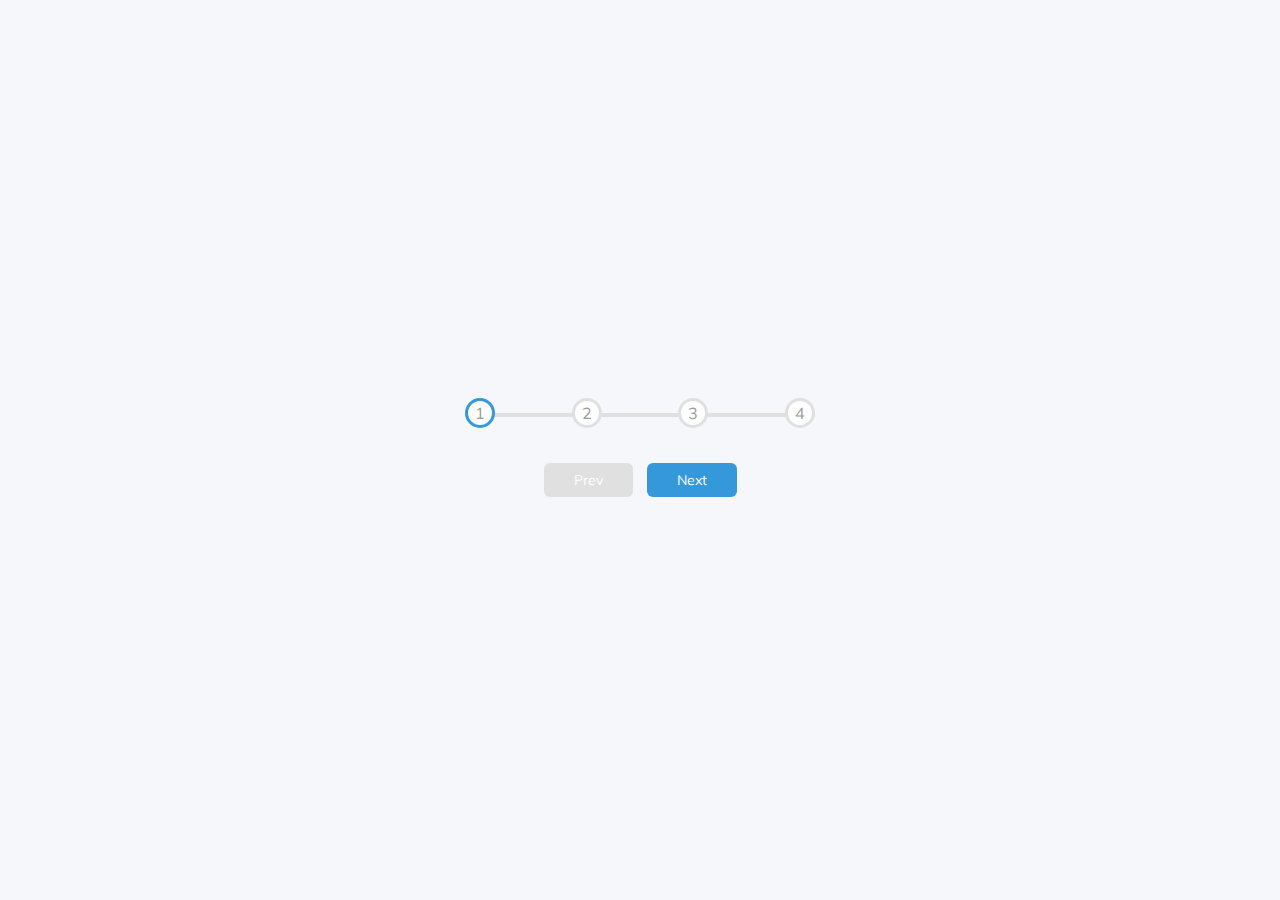
<file: Day 2/index.html>
<!DOCTYPE html>
<html lang="en">
  <head>
    <meta charset="UTF-8" />
    <meta name="viewport" content="width=device-width, initial-scale=1.0" />
    <link
      rel="stylesheet"
      href="https://cdnjs.cloudflare.com/ajax/libs/font-awesome/6.4.2/css/all.min.css"
      integrity="sha512-z3gLpd7yknf1YoNbCzqRKc4qyor8gaKU1qmn+CShxbuBusANI9QpRohGBreCFkKxLhei6S9CQXFEbbKuqLg0DA=="
      crossorigin="anonymous"
      referrerpolicy="no-referrer"
    />
    <link rel="stylesheet" href="style.css" />
    <title>Progress Steps</title>
  </head>
  <body>
    <div class="container">
      <div class="progress-container">
        <div class="progress" id="progress"></div>
        <div class="circle active">1</div>
        <div class="circle">2</div>
        <div class="circle">3</div>
        <div class="circle">4</div>
      </div>

      <button class="btn" id="prev" disabled>Prev</button>
      <button class="btn" id="next">Next</button>
    </div>

    <script src="script.js"></script>
  </body>
</html>
</file>
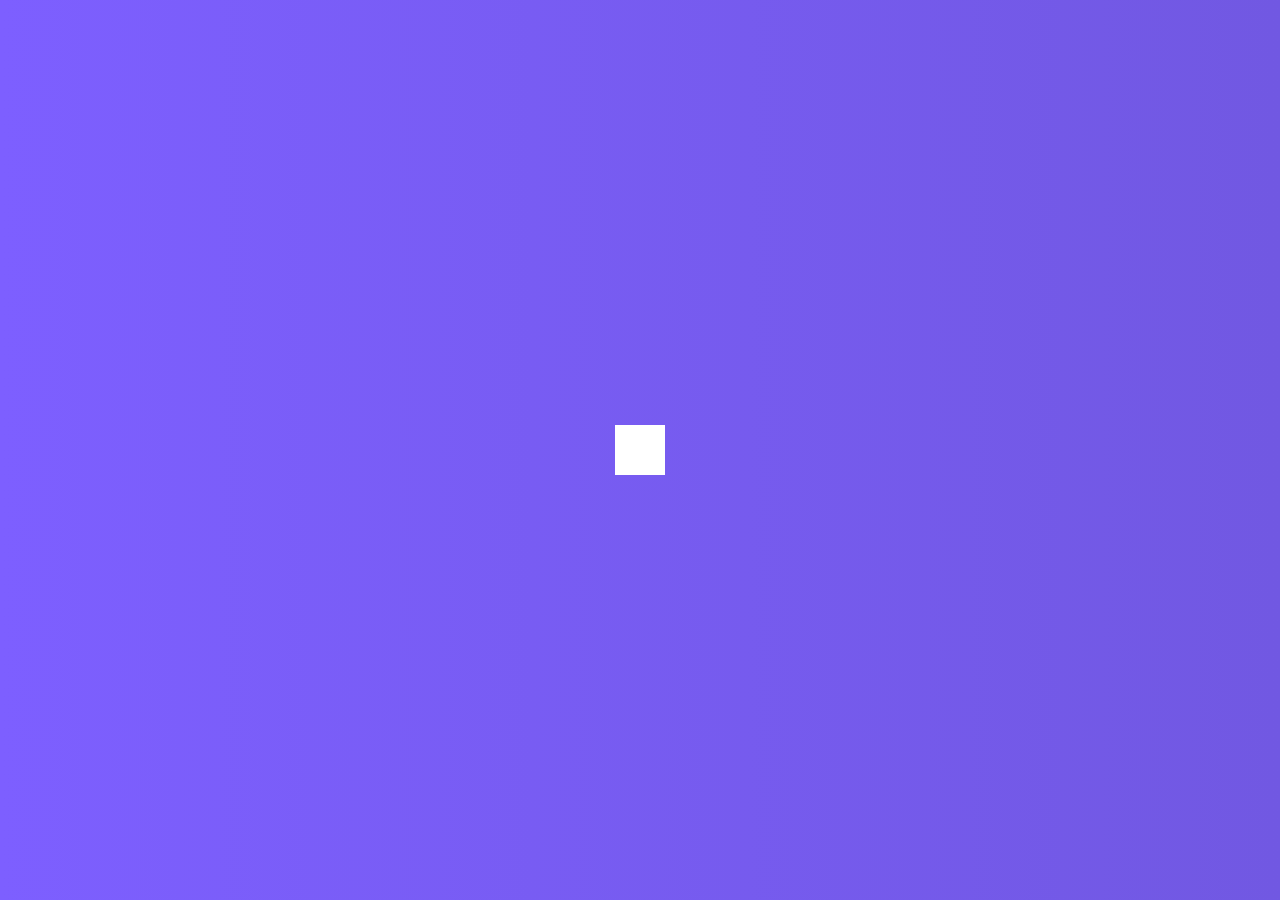
<file: Day 4/index.html>
<!DOCTYPE html>
<html lang="en">
  <head>
    <meta charset="UTF-8" />
    <meta name="viewport" content="width=device-width, initial-scale=1.0" />
    <link
      rel="stylesheet"
      href="https://cdnjs.cloudflare.com/ajax/libs/font-awesome/6.4.2/css/all.min.css"
      integrity="sha512-z3gLpd7yknf1YoNbCzqRKc4qyor8gaKU1qmn+CShxbuBusANI9QpRohGBreCFkKxLhei6S9CQXFEbbKuqLg0DA=="
      crossorigin="anonymous"
      referrerpolicy="no-referrer"
    />
    <link rel="stylesheet" href="style.css" />
    <title>Hidden Search</title>
  </head>
  <body>
    <div class="search">
      <input type="text" class="input" placeholder="Search....." />
      <button class="btn">
        <i class="fas fa-search"></i>
      </button>
    </div>

    <script src="script.js"></script>
  </body>
</html>
</file>
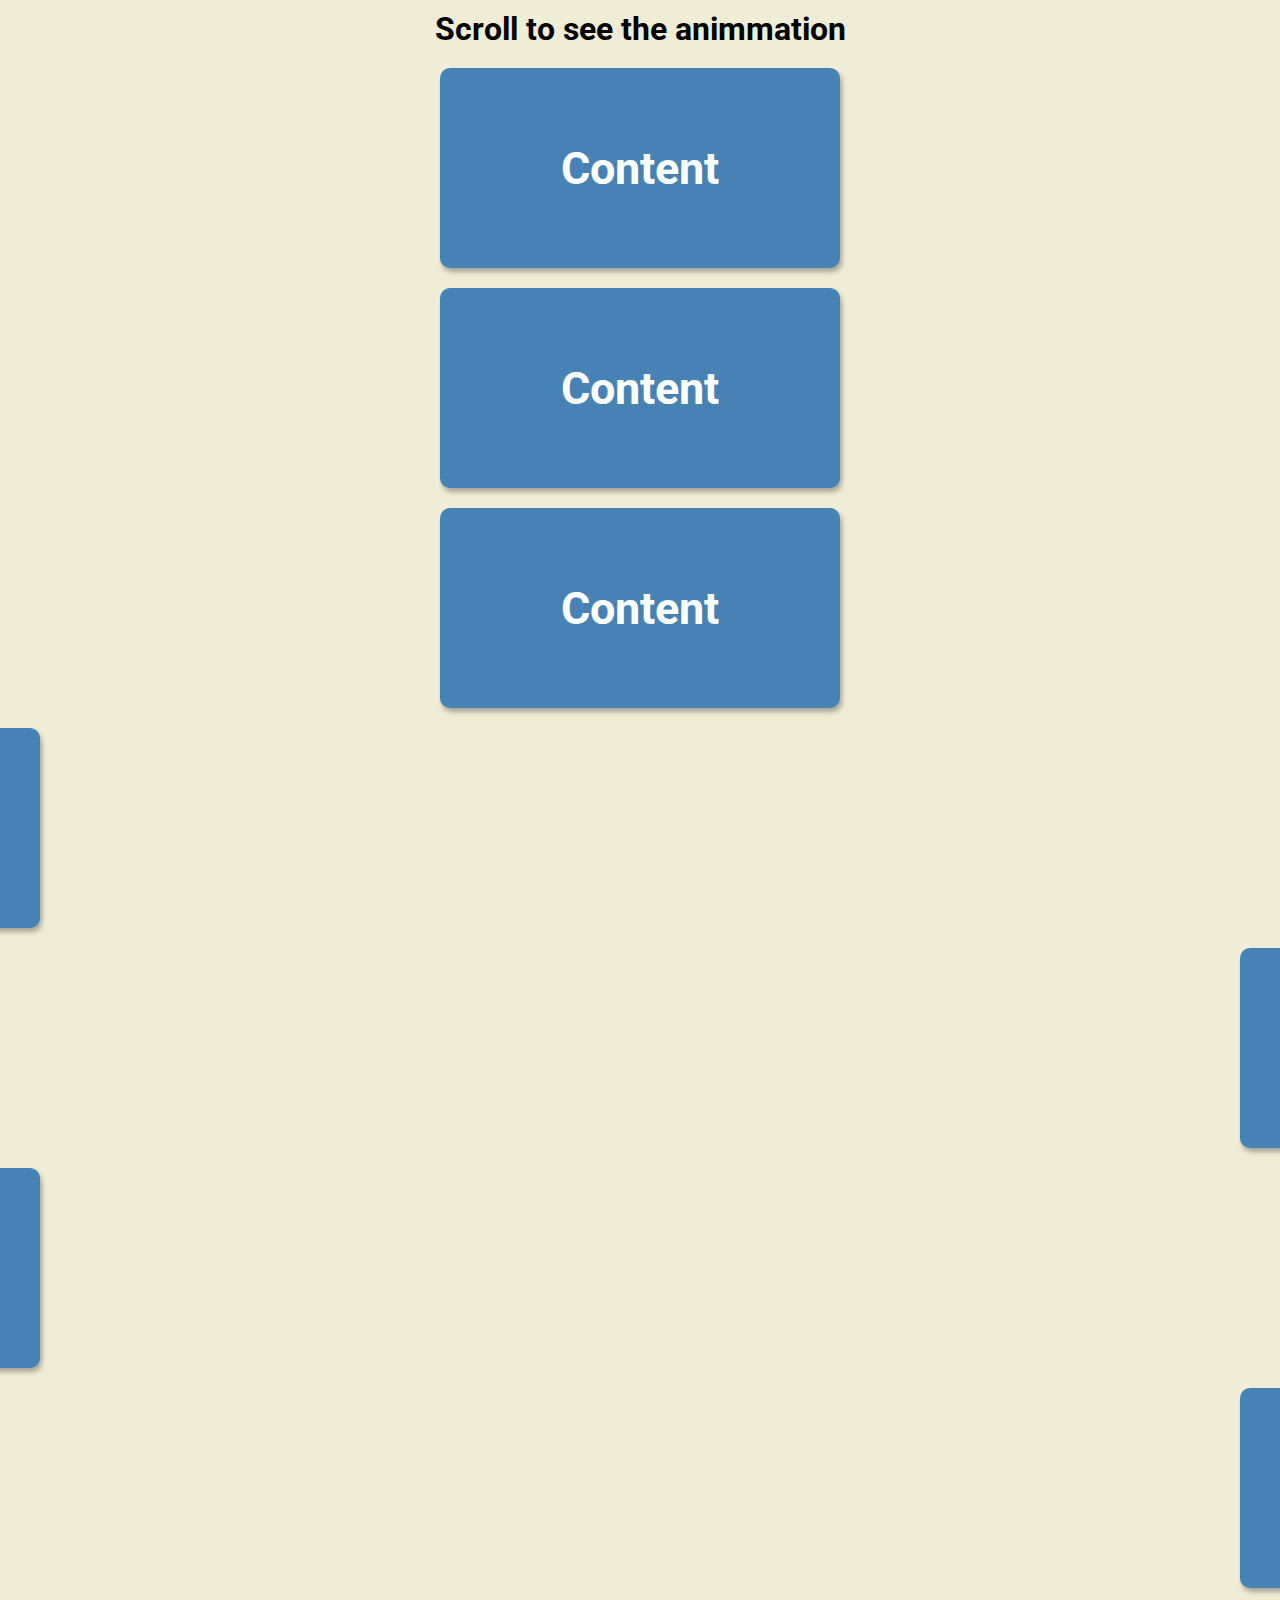
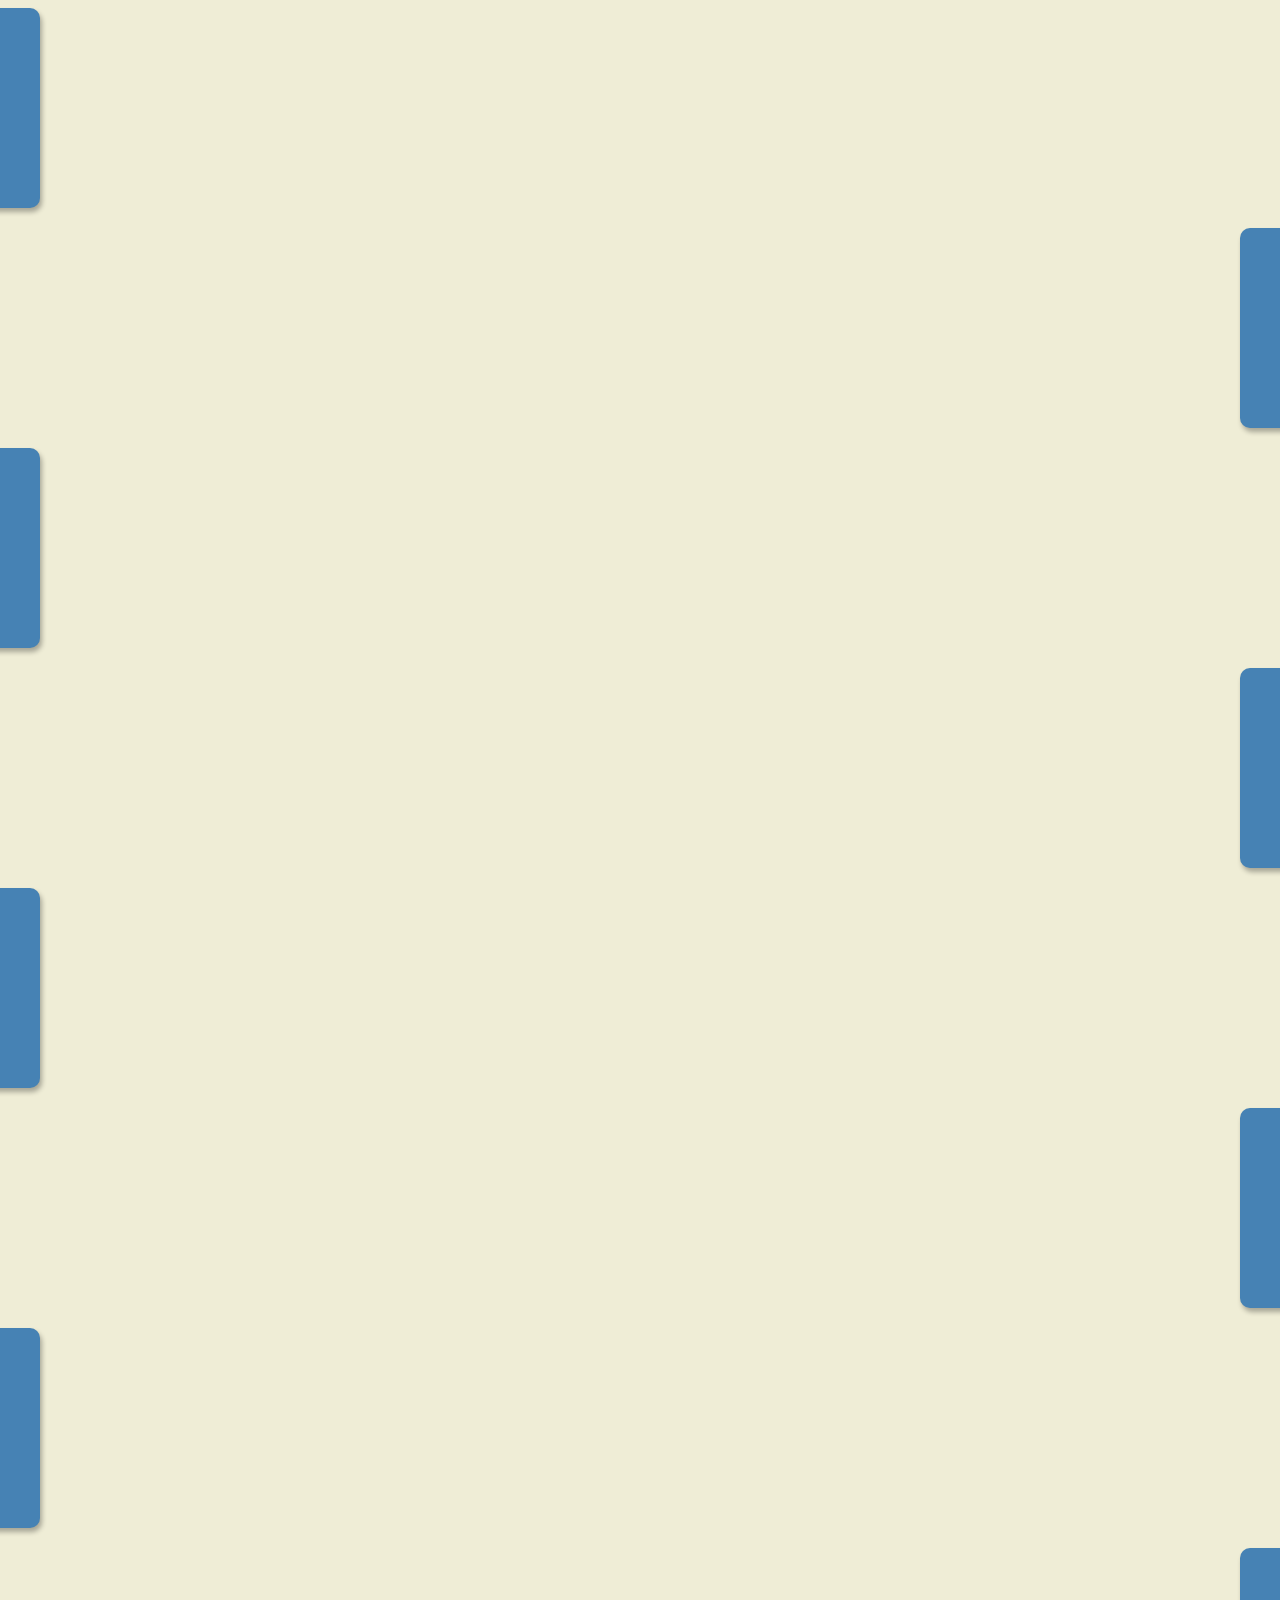
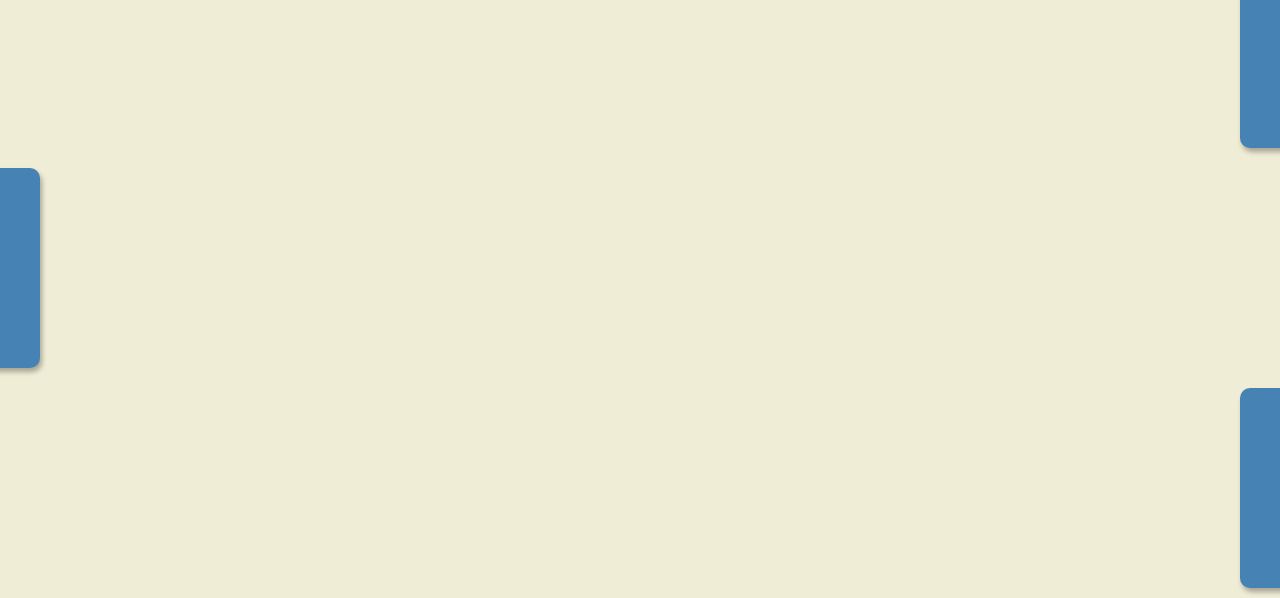
<file: Day 6/index.html>
<!DOCTYPE html>
<html lang="en">
  <head>
    <meta charset="UTF-8" />
    <meta name="viewport" content="width=device-width, initial-scale=1.0" />
    <link
      rel="stylesheet"
      href="https://cdnjs.cloudflare.com/ajax/libs/font-awesome/6.4.2/css/all.min.css"
      integrity="sha512-z3gLpd7yknf1YoNbCzqRKc4qyor8gaKU1qmn+CShxbuBusANI9QpRohGBreCFkKxLhei6S9CQXFEbbKuqLg0DA=="
      crossorigin="anonymous"
      referrerpolicy="no-referrer"
    />
    <link rel="stylesheet" href="style.css" />
    <title>Scroll Animation</title>
  </head>
  <body>
    <h1>Scroll to see the animmation</h1>
    <div class="box"><h2>Content</h2></div>
    <div class="box"><h2>Content</h2></div>
    <div class="box"><h2>Content</h2></div>
    <div class="box"><h2>Content</h2></div>
    <div class="box"><h2>Content</h2></div>
    <div class="box"><h2>Content</h2></div>
    <div class="box"><h2>Content</h2></div>
    <div class="box"><h2>Content</h2></div>
    <div class="box"><h2>Content</h2></div>
    <div class="box"><h2>Content</h2></div>
    <div class="box"><h2>Content</h2></div>
    <div class="box"><h2>Content</h2></div>
    <div class="box"><h2>Content</h2></div>
    <div class="box"><h2>Content</h2></div>
    <div class="box"><h2>Content</h2></div>
    <div class="box"><h2>Content</h2></div>
    <div class="box"><h2>Content</h2></div>

    <script src="script.js"></script>
  </body>
</html>
</file>
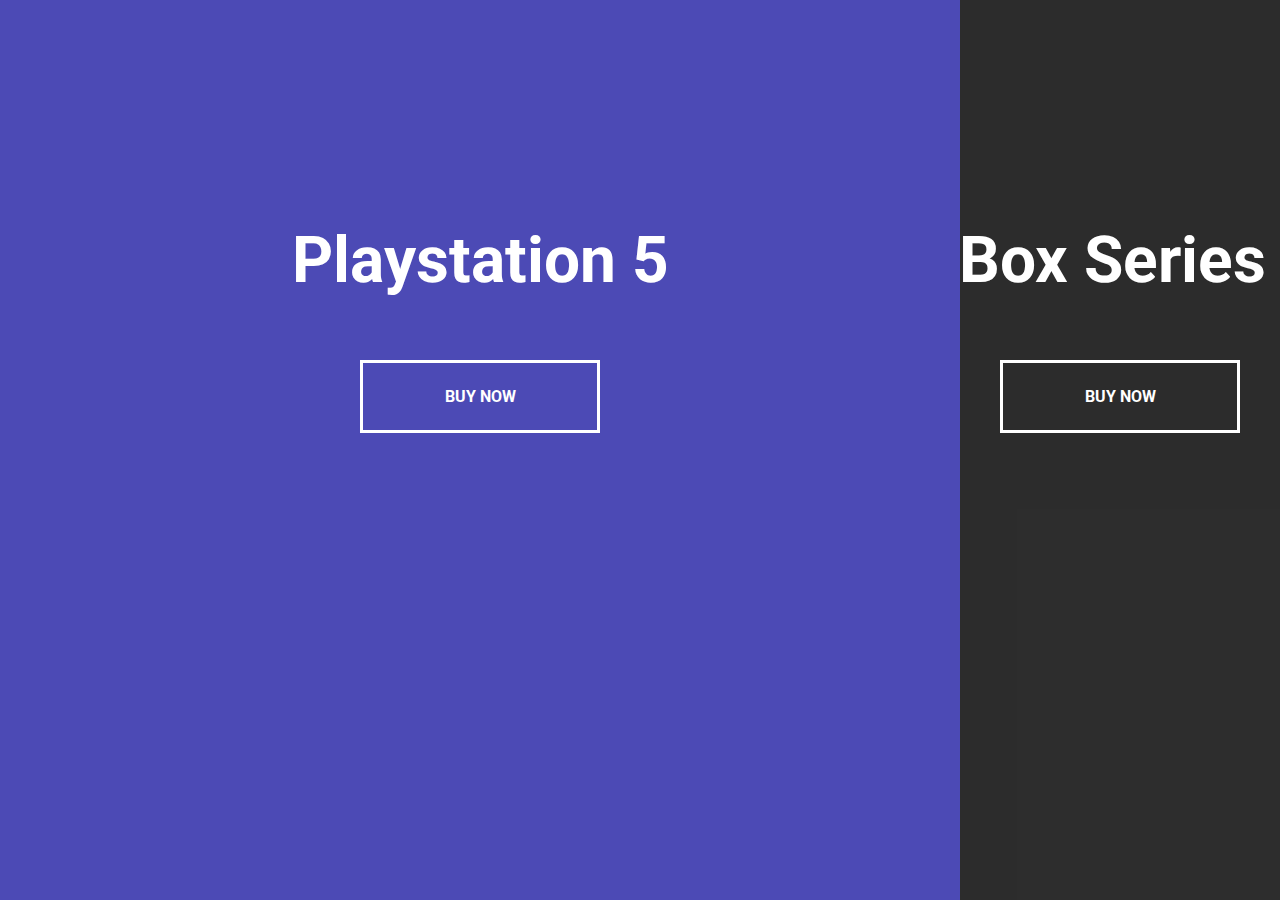
<file: Day 7/index.html>
<!DOCTYPE html>
<html lang="en">
  <head>
    <meta charset="UTF-8" />
    <meta name="viewport" content="width=device-width, initial-scale=1.0" />
    <link
      rel="stylesheet"
      href="https://cdnjs.cloudflare.com/ajax/libs/font-awesome/6.4.2/css/all.min.css"
      integrity="sha512-z3gLpd7yknf1YoNbCzqRKc4qyor8gaKU1qmn+CShxbuBusANI9QpRohGBreCFkKxLhei6S9CQXFEbbKuqLg0DA=="
      crossorigin="anonymous"
      referrerpolicy="no-referrer"
    />
    <link rel="stylesheet" href="style.css" />
    <title>Split Landing Page</title>
  </head>
  <body>
    <div class="container">
      <div class="split left">
        <h1>Playstation 5</h1>
        <a href="#" class="btn">Buy Now</a>
      </div>

      
        <div class="split right">
          <h1>XBox Series X</h1>
          <a href="#" class="btn">Buy Now</a>
        </div>
    

    <script src="script.js"></script>
  </body>
</html>
</file>
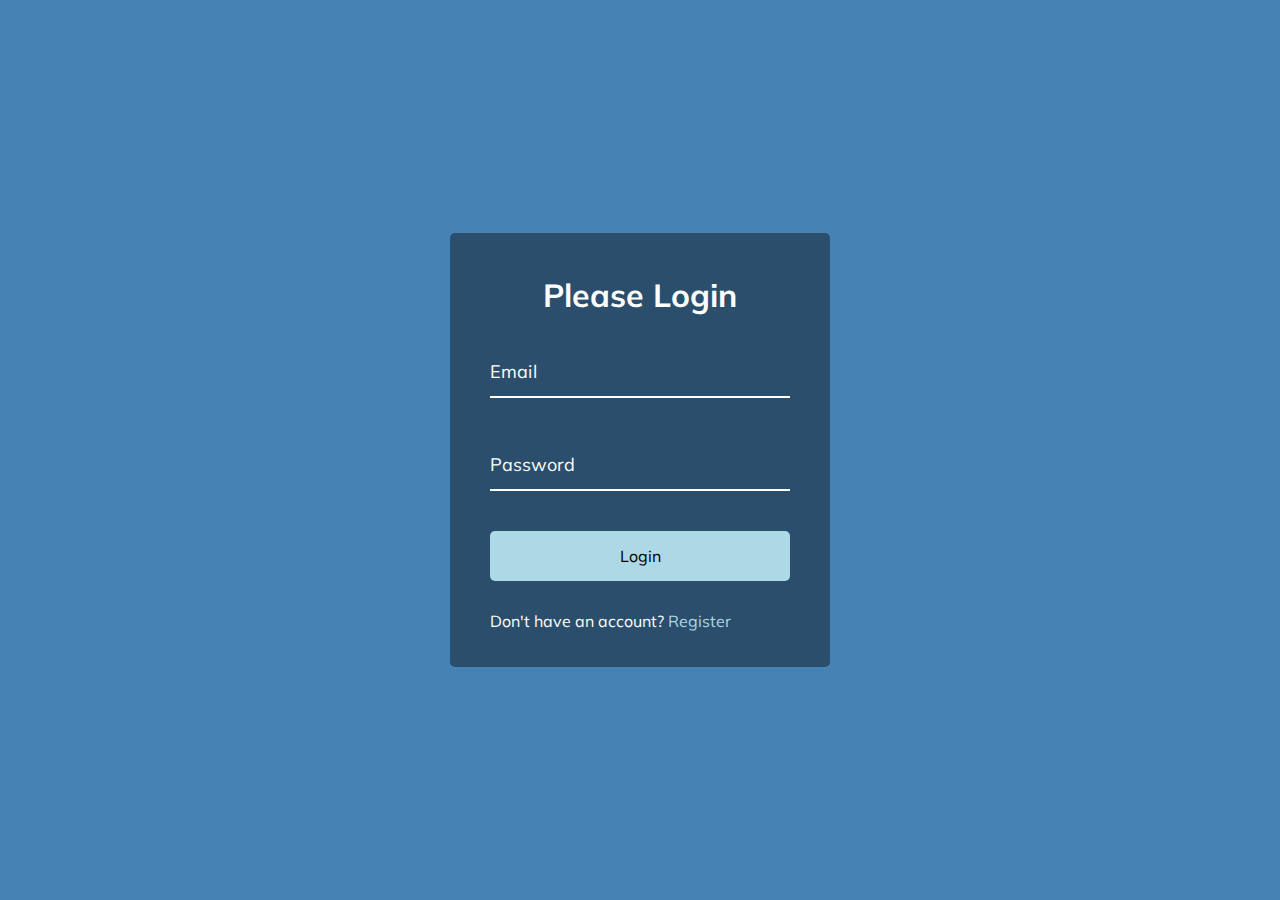
<file: Day 8/index.html>
<!DOCTYPE html>
<html lang="en">
  <head>
    <meta charset="UTF-8" />
    <meta name="viewport" content="width=device-width, initial-scale=1.0" />
    <link
      rel="stylesheet"
      href="https://cdnjs.cloudflare.com/ajax/libs/font-awesome/6.4.2/css/all.min.css"
      integrity="sha512-z3gLpd7yknf1YoNbCzqRKc4qyor8gaKU1qmn+CShxbuBusANI9QpRohGBreCFkKxLhei6S9CQXFEbbKuqLg0DA=="
      crossorigin="anonymous"
      referrerpolicy="no-referrer"
    />
    <link rel="stylesheet" href="style.css" />
    <title>Form Input Wave</title>
  </head>
  <body>
    <div class="container">
      <h1>Please Login</h1>
      <form>
        <div class="form-control">
          <input type="text" required />
          <label>Email</label>
          <!-- <label>
            <span style="transition-delay: 0ms">E</span>
            <span style="transition-delay: 50ms">m</span>
            <span style="transition-delay: 100ms">a</span>
            <span style="transition-delay: 150ms">i</span>
            <span style="transition-delay: 200ms">l</span>
          </label> -->
        </div>

        <div class="form-control">
          <input type="password" required />
          <label>Password</label>
        </div>

        <button class="btn">Login</button>

        <p class="text">Don't have an account? <a href="#">Register</a></p>
      </form>
    </div>

    <script src="script.js"></script>
  </body>
</html>
</file>
<file: Day 2/style.css>
@import url('https://fonts.googleapis.com/css?family=Muli&display=swap');

:root {
  --line-border-fill: #3498db;
  --line-border-empty: #e0e0e0;
}

* {
  box-sizing: border-box;
}

body {
  background-color: #f6f7fb;
  font-family: 'Muli', sans-serif;
  display: flex;
  align-items: center;
  justify-content: center;
  height: 100vh;
  overflow: hidden;
  margin: 0;
}

.container {
  text-align: center;
}

.progress-container {
  display: flex;
  justify-content: space-between;
  position: relative;
  margin-bottom: 30px;
  max-width: 100%;
  width: 350px;
}

.progress-container::before {
  content: '';
  background-color: var(--line-border-empty);
  position: absolute;
  top: 50%;
  left: 0;
  transform: translateY(-50);
  height: 4px;
  width: 100%;
  z-index: -1;
}

.progress {
  background-color: var(--line-border-fill);
  position: absolute;
  top: 50%;
  left: 0;
  transform: translateY(-50);
  height: 4px;
  width: 0%;
  z-index: -1;
  transition: 0.4s ease;
}

.circle {
  background-color: white;
  color: #999;
  border-radius: 50%;
  height: 30px;
  width: 30px;
  display: flex;
  align-items: center;
  justify-content: center;
  border: 3px solid var(--line-border-empty);
  transition: 0.4s ease;
}

.circle.active {
  border-color: var(--line-border-fill);
}

.btn {
  background-color: var(--line-border-fill);
  color: #fff;
  border: 0;
  border-radius: 6px;
  cursor: pointer;
  font-family: inherit;
  padding: 8px 30px;
  margin: 5px;
  font-size: 14px;
}

.btn:active {
  transform: scale(0.98);
}

.btn:focus {
  outline: 0;
}

.btn:disabled {
  background-color: var(--line-border-empty);
  cursor: not-allowed;
}
</file>
<file: Day 4/style.css>
@import url('https://fonts.googleapis.com/css?family=Roboto:wght@400;700&display=swap');

* {
  box-sizing: border-box;
}

body {
  background-image: linear-gradient(90deg, #7d5fff, #7158e2);
  font-family: 'Roboto', sans-serif;
  display: flex;
  align-items: center;
  justify-content: center;
  height: 100vh;
  overflow: hidden;
  margin: 0;
}

.search {
  position: relative;
  height: 50px;
}

.search .input {
  background-color: #fff;
  border: 0;
  font-size: 18px;
  padding: 15px;
  height: 50px;
  width: 50px;
  transition: width 0.3s ease;
}

.btn {
  background-color: #fff;
  border: 0;
  cursor: pointer;
  position: absolute;
  top: 0;
  left: 0;
  height: 50px;
  width: 50px;
  transition: transform 0.3s ease;
}

.btn:focus,
.input:focus {
  outline: none;
}

.search.active .input {
  width: 200px;
}

.search.active .btn {
  transform: translateX(198px);
}
</file>
<file: Day 6/style.css>
@import url('https://fonts.googleapis.com/css?family=Roboto:wght@400;700&display=swap');

* {
  box-sizing: border-box;
}

body {
  background-color: #efedd6;
  font-family: 'Roboto', sans-serif;
  display: flex;
  flex-direction: column;
  align-items: center;
  justify-content: center;
  margin: 0;
  overflow-x: hidden;
}

h1 {
  margin: 10px;
}

.box {
  background-color: steelblue;
  color: #fff;
  display: flex;
  align-items: center;
  justify-content: center;
  width: 400px;
  height: 200px;
  margin: 10px;
  border-radius: 10px;
  box-shadow: 2px 4px 5px rgba(0, 0, 0, 0.3);
  transform: translateX(200%);
  transition: transform 0.4s ease;
}
.box:nth-of-type(even) {
  transform: translateX(-200%);
}

.box.show {
  transform: translateX(0);
}

.box h2 {
  font-size: 45px;
}
</file>
<file: Day 7/style.css>
@import url('https://fonts.googleapis.com/css?family=Roboto:wght@400;700&display=swap');

:root {
  --left-bg-color: rgba(87, 84, 236, 0.7);
  --right-bg-color: rgba(43, 43, 43, 0.8);
  --left-btn-hover-color: rgba(87, 84, 236, 1);
  --right-btn-hover-color: rgba(28, 122, 28, 1);
  --hover-width: 75%;
  --other-width: 25%;
  --speed: 1000ms;
}

* {
  box-sizing: border-box;
}

body {
  font-family: 'Roboto', sans-serif;
  height: 100vh;
  overflow: hidden;
  margin: 0;
}

h1 {
  font-size: 4rem;
  color: #fff;
  position: absolute;
  left: 50%;
  top: 20%;
  transform: translateX(-50%);
  white-space: nowrap;
}

.btn {
  position: absolute;
  display: flex;
  align-items: center;
  justify-content: center;
  left: 50%;
  top: 40%;
  transform: translateX(-50%);
  text-decoration: none;
  color: #fff;
  border: #fff solid 0.2rem;
  font-size: 1rem;
  font-weight: bold;
  text-transform: uppercase;
  width: 15rem;
  padding: 1.5rem;
}

.split.left .btn:hover {
  background-color: var(--left-btn-hover-color);
  border-color: var(--left-btn-hover-color);
}

.split.right .btn:hover {
  background-color: var(--right-btn-hover-color);
  border-color: var(--right-btn-hover-color);
}

.container {
  position: relative;
  width: 100%;
  height: 100%;
  background: #333;
}

.split {
  position: absolute;
  width: 50%;
  height: 100%;
  overflow: hidden;
}

.split.left {
  left: 0;
  background: url('https://github.com/bradtraversy/50projects50days/blob/master/split-landing-page/ps.jpg?raw=true');
  background-repeat: no-repeat;
  background-size: cover;
}

.split.left::before {
  content: '';
  position: absolute;
  width: 100%;
  height: 100%;
  background-color: var(--left-bg-color);
}

.split.right {
  right: 0;
  background: url('https://github.com/bradtraversy/50projects50days/blob/master/split-landing-page/xbox.jpg?raw=true');
  background-repeat: no-repeat;
  background-size: cover;
}

.split.right::before {
  content: '';
  position: absolute;
  width: 100%;
  height: 100%;
  background-color: var(--right-bg-color);
}
.split.right,
.split.left,
.split.right::before,
.split.left::before {
  transition: alL var(--speed) ease-in-out;
}

.hover-left .left {
  width: var(--hover-width);
}

.hover-left .right {
  width: var(--other-width);
}

.hover-right .right {
  width: var(--hover-width);
}

.hover-right .left {
  width: var(--other-width);
}

@media (max-width: 800px) {
  h1 {
    font-size: 2rem;
    top: 30%;
  }

  .btn {
    padding: 1.2rem;
    width: 12rem;
  }
}
</file>
<file: Day 8/style.css>
@import url('https://fonts.googleapis.com/css?family=Muli&display=swap');

* {
  box-sizing: border-box;
}

body {
  background-color: steelblue;
  color: #fff;
  font-family: 'Muli', sans-serif;
  display: flex;
  flex-direction: column;
  align-items: center;
  justify-content: center;
  height: 100vh;
  overflow: hidden;
  margin: 0;
}

.container {
  background-color: rgba(0, 0, 0, 0.4);
  padding: 20px 40px;
  border-radius: 5px;
}

.container h1 {
  text-align: center;
  margin-bottom: 30px;
}

.container a {
  text-decoration: none;
  color: lightblue;
}

.btn {
  cursor: pointer;
  display: inline-block;
  width: 100%;
  background: lightblue;
  padding: 15px;
  font-family: inherit;
  font-size: 16px;
  border: 0;
  border-radius: 5px;
}

.btn:focus {
  outline: 0;
}

.btn:active {
  transform: scale(0.98);
}

.text {
  margin-top: 30px;
}

.form-control {
  position: relative;
  margin: 20px 0 40px;
  width: 300px;
}

.form-control input {
  background-color: transparent;
  border: 0;
  border-bottom: 2px #fff solid;
  display: block;
  width: 100%;
  padding: 15px 0;
  font-size: 18px;
  color: #fff;
}

.form-control input:focus,
.form-control input:valid {
  outline: 0;
  border-bottom-color: lightblue;
}

.form-control label {
  position: absolute;
  top: 15px;
  left: 0;
}

.form-control label span {
  display: inline-block;
  font-size: 18px;
  min-width: 5px;
  transition: 0.3s cubic-bezier(0.68, -0.55, 0.265, 1.55);
}

.form-control input:focus + label span,
.form-control input:valid + label span {
  color: lightblue;
  transform: translateY(-30px);
}
</file>
